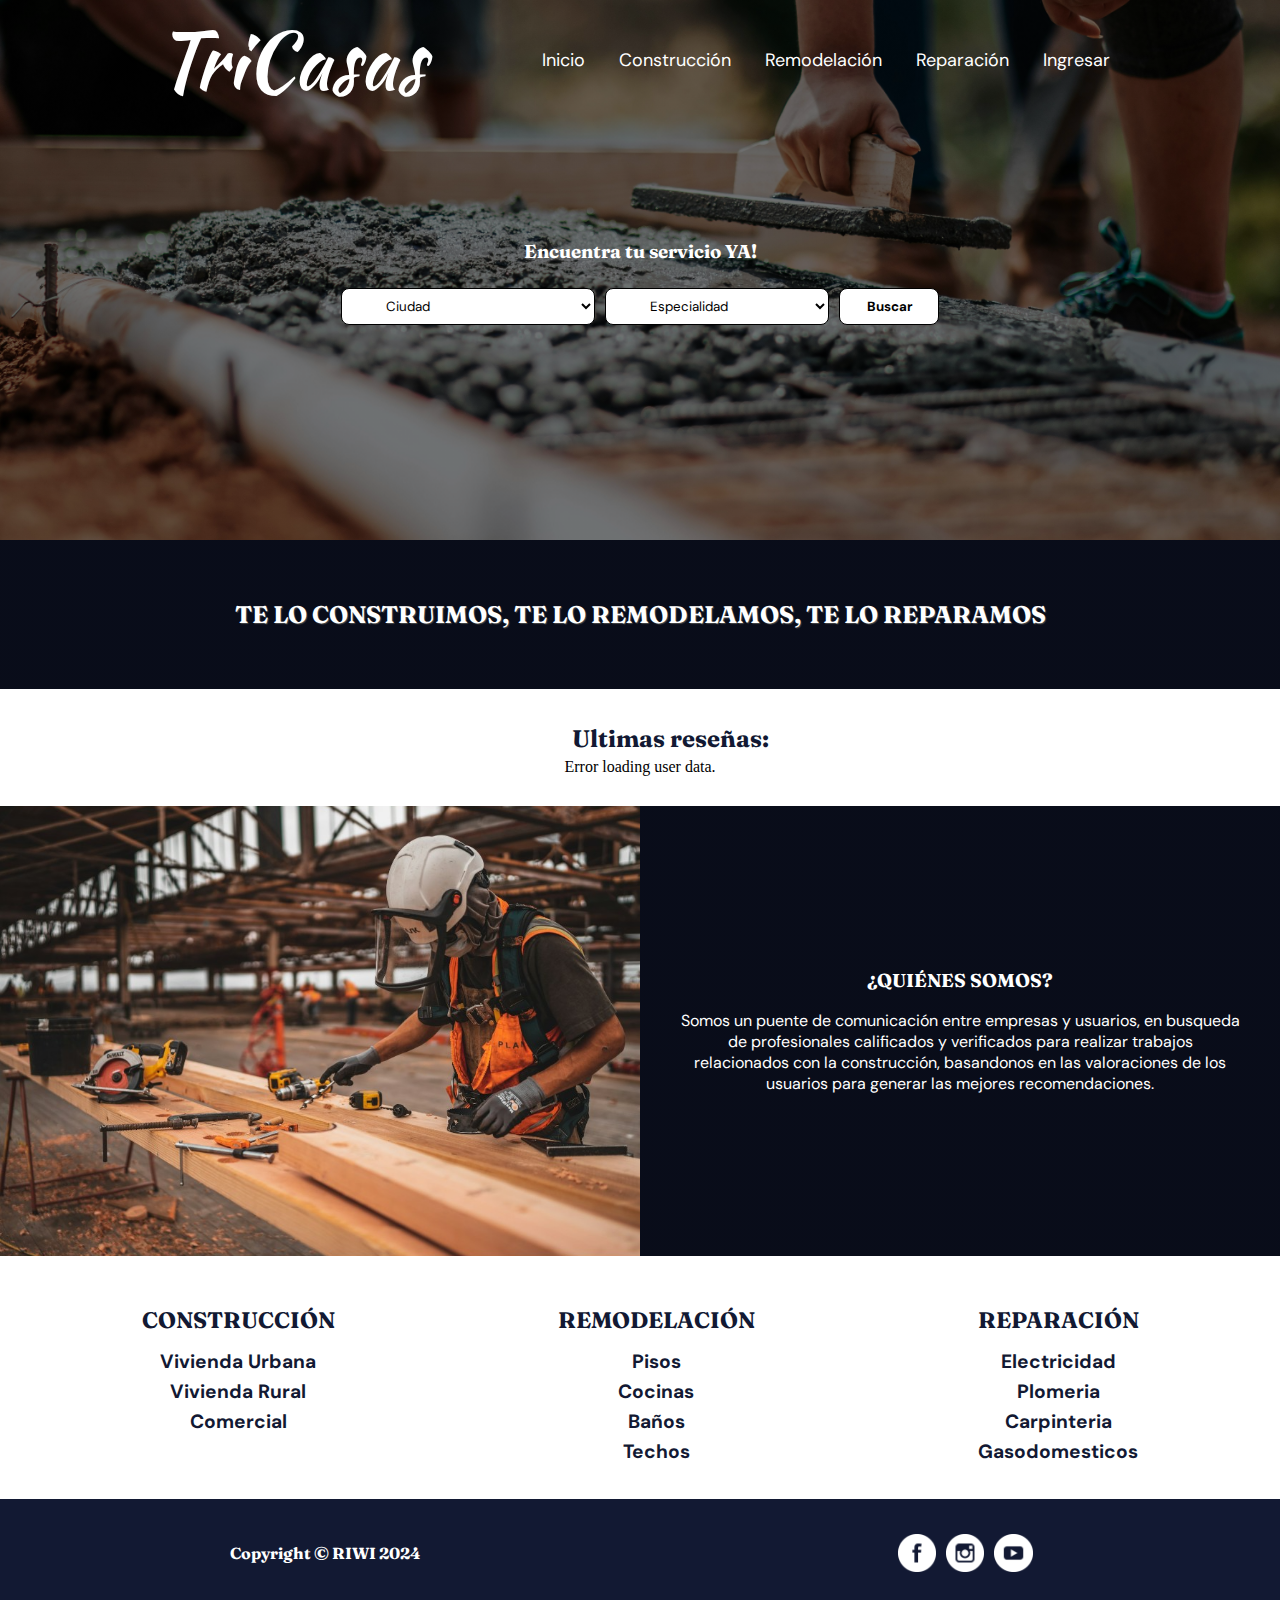
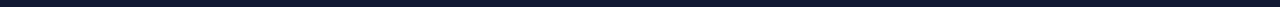
<file: index.html>
<!DOCTYPE html>
<html lang="en">

<head>
    <meta charset="UTF-8">
    <meta name="viewport" content="width=device-width, initial-scale=1.0">
    <!-- Google Fonts Preconnect and Import -->
    <link rel="preconnect" href="https://fonts.googleapis.com">
    <link rel="preconnect" href="https://fonts.gstatic.com" crossorigin>
    <link rel="preconnect" href="https://fonts.googleapis.com">
    <link rel="preconnect" href="https://fonts.gstatic.com" crossorigin>
    <link
        href="https://fonts.googleapis.com/css2?family=DM+Sans:ital,opsz,wght@0,9..40,100..1000;1,9..40,100..1000&family=Fraunces:ital,opsz,wght@0,9..144,100..900;1,9..144,100..900&family=Kaushan+Script&display=swap"
        rel="stylesheet">
    <!-- CSS Stylesheets -->
    <link rel="stylesheet" href="./style/style.css">
    <link rel="stylesheet" href="./style/feedback.css">
    <!-- Favicon -->
    <link rel="shortcut icon" href="./img/favicon.png" type="image/png">
    <title>TriCasas</title>
</head>

<body>
    <!-- Header Section -->
    <header class="header">
        <div class="container">
            <!-- Menu Button for Mobile View -->
            <div class="btn-menu">
                <label for="btn-menu">☰</label>
            </div>
            <!-- Navigation Container -->
            <div class="container-nav container-center">
                <!-- Logo and Main Navigation -->
                <div class="logo-tri">
                    <h1><span>Tri</span>Casas</h1>
                    <nav>
                        <a href="index.html">Inicio</a>
                        <a href="./html/construction.html">Construcción</a>
                        <a href="./html/remodeling.html">Remodelación</a>
                        <a href="./html/repair.html">Reparación</a>
                        <a href="./html/login.html">Ingresar</a>
                    </nav>
                </div>
            </div>
            <!-- Search Section -->
            <h3>Encuentra tu servicio YA!</h3>
            <div class="container-search">
                <form id="formSearch" action="">
                    <!-- City Selection Dropdown -->
                    <select id="options" name="sector">
                        <option value="" selected disabled>Ciudad</option>
                        <optgroup label="Municipios del Valle de Aburrá">
                            <option value="Bello">Bello</option>
                            <option value="Medellín">Medellín</option>
                            <option value="Itaguí">Itaguí</option>
                            <option value="Envigado">Envigado</option>
                            <option value="Sabaneta">Sabaneta</option>
                            <option value="La Estrella">La Estrella</option>
                            <option value="Caldas">Caldas</option>
                            <option value="Copacabana">Copacabana</option>
                            <option value="Girardota">Girardota</option>
                            <option value="Barbosa">Barbosa</option>
                        </optgroup>
                        <optgroup label="Corregimientos:">
                            <option value="San Cristóbal">San Cristóbal</option>
                            <option value="San Antonio de Prado">San Antonio de Prado</option>
                            <option value="Santa Elena">Santa Elena</option>
                        </optgroup>
                    </select>
                    <!-- Specialty Selection Dropdown -->
                    <select name="" id="options2">
                        <option value="" disabled selected>Especialidad</option>
                        <optgroup label="Construcción">
                            <option value="Vivienda Urbana">Vivienda Urbana</option>
                            <option value="Vivienda Rural">Vivienda Rural</option>
                            <option value="Comercial">Comercial</option>
                        </optgroup>
                        <optgroup label="Remodelación">
                            <option value="Pisos">Pisos</option>
                            <option value="Cocinas">Cocinas</option>
                            <option value="Baños">Baños</option>
                            <option value="Techos">Techos</option>
                        </optgroup>
                        <optgroup label="Reparación">
                            <option value="Electricidad">Electricidad</option>
                            <option value="Plomería">Plomería</option>
                            <option value="Carpintería">Carpintería</option>
                            <option value="Gasodomesticos">Gasodomésticos</option>
                        </optgroup>
                    </select>
                    <!-- Search Button -->
                    <input type="submit" value="Buscar">
                </form>
            </div>
    </header>
    <!-- Menu Checkbox for Mobile Navigation -->
    <input type="checkbox" id="btn-menu">
    <div class="container-menu">
        <div class="cont-menu">
            <!-- Mobile Navigation Links -->
            <nav>
                <a href="index.html">Inicio</a>
                <a href="./html/construction.html">Construcción</a>
                <a href="./html/remodeling.html">Remodelación</a>
                <a href="./html/repair.html">Reparación</a>
                <a href="./html/login.html">Ingresar</a>
            </nav>
            <label for="btn-menu">✖️</label>
        </div>
    </div>

    <main>
        <div class="container-center">
            <h2>TE LO CONSTRUIMOS, TE LO REMODELAMOS, TE LO REPARAMOS</h2>
            <!-- Review Section -->
            <section class="review-container">
                <h2>Ultimas reseñas:</h2>
                <div id="allReviews">
                    <!-- Reviews will be dynamically inserted here -->
                </div>
            </section>
            <!-- About Us Section -->
            <section class="about-us">
                <div class="img-about-us">
                </div>
                <div class="about-us-text">
                    <h3>¿QUIÉNES SOMOS?</h3>
                    <br>
                    <p>Somos un puente de comunicación entre empresas y usuarios, en busqueda de profesionales
                        calificados y verificados para realizar trabajos relacionados con la construcción, basandonos en
                        las valoraciones de los usuarios para generar las mejores recomendaciones.</p>
                </div>
            </section>
            <!-- Service Categories Section -->
            <section>
                <div class="middle-menu">
                    <!-- Construction Category -->
                    <div class="menu1">
                        <h3>CONSTRUCCIÓN</h3>
                        <ul>
                            <li class="middleMenuButton">Vivienda Urbana</li>
                            <li class="middleMenuButton">Vivienda Rural</li>
                            <li class="middleMenuButton">Comercial</li>
                        </ul>
                    </div>
                    <!-- Remodeling Category -->
                    <div class="menu2">
                        <h3>REMODELACIÓN</h3>
                        <ul>
                            <li class="middleMenuButton">Pisos</li>
                            <li class="middleMenuButton">Cocinas</li>
                            <li class="middleMenuButton">Baños</li>
                            <li class="middleMenuButton">Techos</li>
                        </ul>
                    </div>
                    <!-- Repair Category -->
                    <div class="menu3">
                        <h3>REPARACIÓN</h3>
                        <ul>
                            <li class="middleMenuButton">Electricidad</li>
                            <li class="middleMenuButton">Plomeria</li>
                            <li class="middleMenuButton">Carpinteria</li>
                            <li class="middleMenuButton">Gasodomesticos</li>
                        </ul>
                    </div>
                </div>
            </section>
        </div>
    </main>
    <!-- Footer Section -->
    <footer>
        <div class="copyright">
            <h4>Copyright &copy; RIWI 2024</h4>
        </div>
        <div class="social-media">
            <img src="./img/facebook.png" alt="">
            <img src="./img/instagram.png" alt="">
            <img src="./img/youtube.png" alt="">
        </div>
    </footer>
    <!-- JavaScript File -->
    <script src="./js/app.js"></script>
    <script>
        localStorage.clear();
    </script>
</body>

</html>
</file>
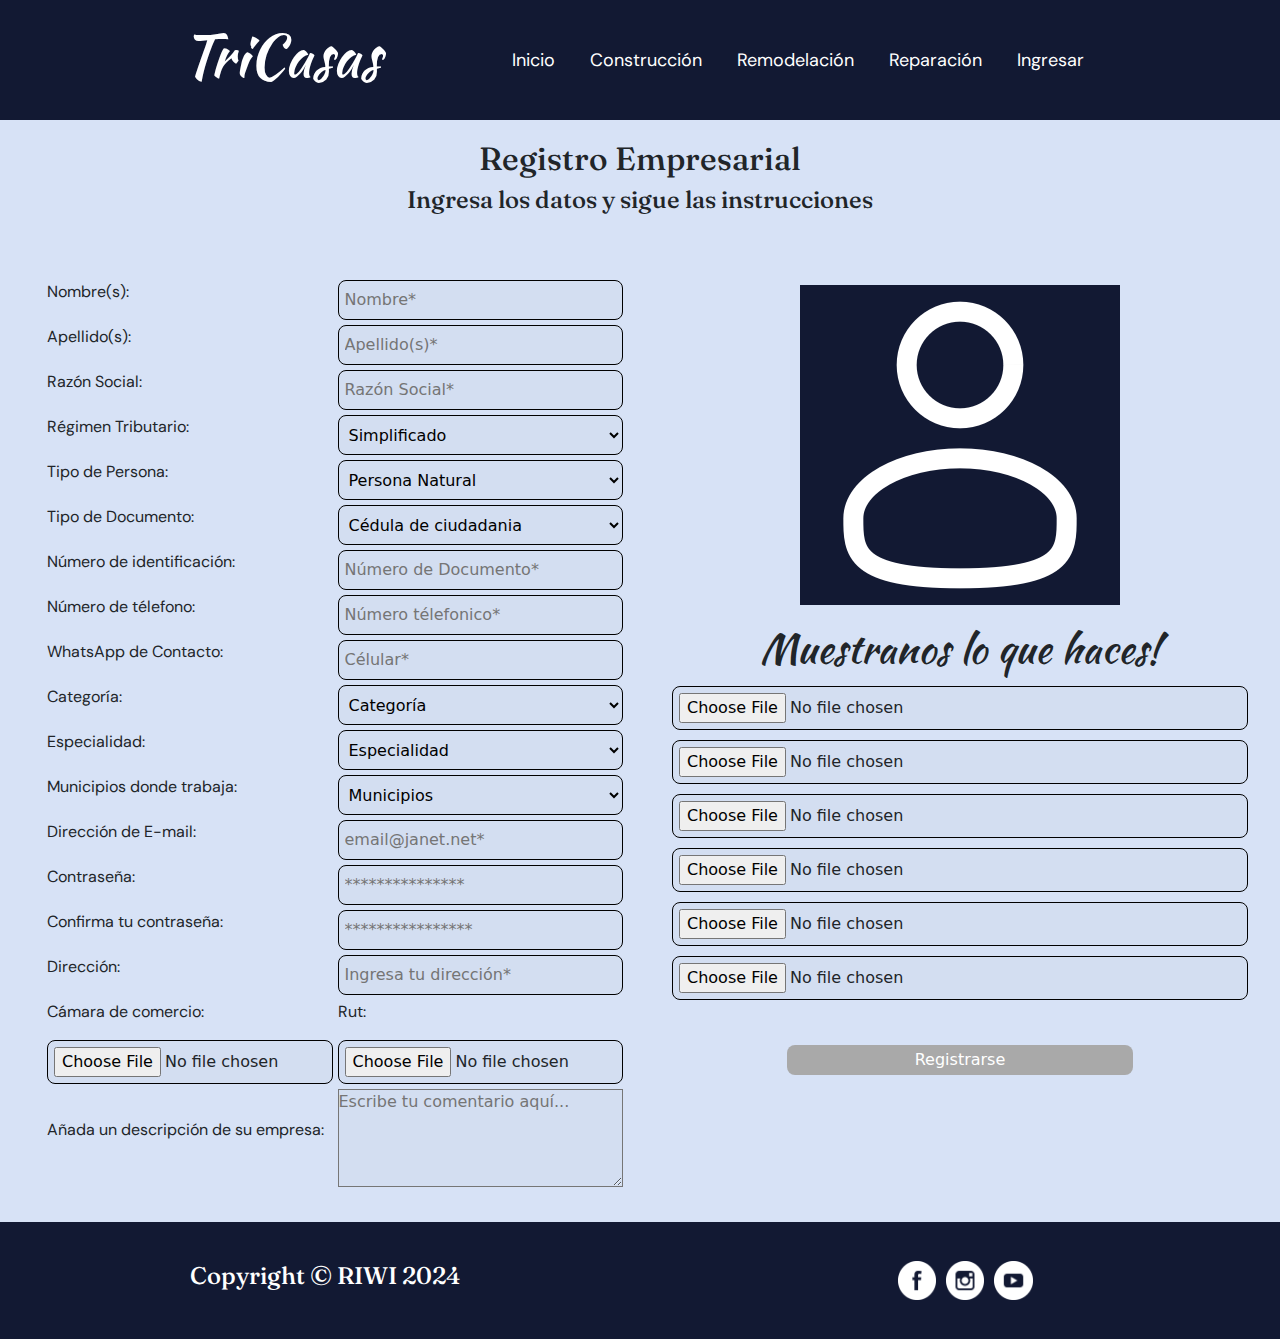
<file: html/companyform.html>
<!DOCTYPE html>
<html lang="en">

<head>
    <meta charset="UTF-8">
    <link rel="preconnect" href="https://fonts.googleapis.com">
    <link rel="preconnect" href="https://fonts.gstatic.com" crossorigin>
    <link rel="preconnect" href="https://fonts.googleapis.com">
    <link rel="preconnect" href="https://fonts.gstatic.com" crossorigin>
    <link
        href="https://fonts.googleapis.com/css2?family=DM+Sans:ital,opsz,wght@0,9..40,100..1000;1,9..40,100..1000&family=Fraunces:ital,opsz,wght@0,9..144,100..900;1,9..144,100..900&family=Kaushan+Script&display=swap"
        rel="stylesheet">
    <link rel="stylesheet" href="./../style/companyform.css">
    <link href="https://cdn.jsdelivr.net/npm/bootstrap@5.3.3/dist/css/bootstrap.min.css" rel="stylesheet"
        integrity="sha384-QWTKZyjpPEjISv5WaRU9OFeRpok6YctnYmDr5pNlyT2bRjXh0JMhjY6hW+ALEwIH" crossorigin="anonymous">
    <link rel="shortcut icon" href="./../img/favicon.png" type="image/x-icon">
    <meta name="viewport" content="width=device-width, initial-scale=1.0">
    <title>TriCasas</title>
</head>

<body>
    <header class="headerUser">
        <div class="container">
            <div class="btn-menu">
                <label for="btn-menu">☰</label>
            </div>
            <div class="container-nav container-center">
                <div class="logo-tri">
                    <h1><span>Tri</span>Casas</h1>
                    <nav>
                        <a href="../index.html">Inicio</a>
                        <a href="../html/construction.html">Construcción</a>
                        <a href="../html/remodeling.html">Remodelación</a>
                        <a href="../html/repair.html">Reparación</a>
                        <a href="../html/login.html">Ingresar</a>
                    </nav>
                </div>
            </div>
    </header>
    <div id="divBackground">
        <h2>Registro Empresarial</h2>
        <h4>Ingresa los datos y sigue las instrucciones</h4>
        <div class="companySection">
            <div class="companyGallery">
                <div class="imagesRightAside">
                    <div class="userImage" onclick="document.getElementById('fileInput').click();">
                        <input type="file" id="fileInput" accept="image/*" onchange="mostrarImagen(this);" required>
                    </div>
                </div>
                <h1>Muestranos lo que haces!</h1>
                <div class="galleryPhotoCompany">
                    <div class="ourPhotos"></div>
                </div>
                <div class="submitProfileDiv">
                    <div id="companyImages">
                        <input type="file" name="companyImage1">
                        <input type="file" name="companyImage2">
                        <input type="file" name="companyImage3">
                        <input type="file" name="companyImage4">
                        <input type="file" name="companyImage5">
                        <input type="file" name="companyImage6">
                        <div><button class="submitProfile" id="submitButton" type="button">Registrarse</button></div>
                    </div>
                </div>
            </div>
            <div class="companyInformationMobile">
                <div class="companyInformationTop">
                    <p>Nombre(s):</p>
                    <input type="text" id="responsableName" placeholder="Nombre*">
                    <p>Apellido(s):</p>
                    <input type="text" id="responsableLastName" placeholder="Apellido(s)*">
                    <p>Razón Social:</p>
                    <input type="text" id="socialReason" placeholder="Razón Social*">
                    <p>Régimen Tributario:</p>
                    <select id="regimenType" name="regimen-Type">
                        <option value="simplified">Simplificado</option>
                        <option value="common">Comun</option>
                    </select>
                    <p>Tipo de Persona:</p>
                    <select id="personType" name="personType">
                        <option value="Natural Person">Persona Natural</option>
                        <option value="juridical Person">Persona Juridica</option>
                    </select>
                    <p>Tipo de Documento:</p>
                    <select id="documentType" name="Document-Type">
                        <option value="Citizenship ID">Cédula de ciudadania</option>
                        <option value="NIT">NIT</option>
                        <option value="Foreigner ID">Cédula de extranjeria</option>
                        <option value="Passport">Pasaporte</option>
                        <option value="P.P.T">P.P.T</option>

                    </select>
                    <p>Número de identificación:</p>
                    <input type="text" id="numberId" placeholder="Número de Documento*">
                    <p>Número de télefono:</p>
                    <input type="text" id="telephoneNumber" placeholder="Número télefonico*">
                    <p>WhatsApp de Contacto:</p>
                    <input type="text" id="whatsappNumber" placeholder="Célular*">
                    <p>Categoría:</p>
                    <select id="categoriesCompany" name="Document-Type">
                        <option value="" disabled selected>Categoría</option>
                        <option value="Construcción">Construcción</option>
                        <option value="Remodelación">Remodelación</option>
                        <option value="Reparación">Reparación</option>
                    </select>
                    <p>Especialidad:</p>
                    <select name="" id="speciality">
                        <option value="" disabled selected>Especialidad</option>
                        <optgroup label="Construcción">
                            <option value="Vivienda Urbana">Vivienda Urbana</option>
                            <option value="Vivienda Rural">Vivienda Rural</option>
                            <option value="Comercial">Comercial</option>
                        </optgroup>
                        <optgroup label="Remodelación">
                            <option value="Pisos">Pisos</option>
                            <option value="Cocinas">Cocinas</option>
                            <option value="Baños">Baños</option>
                            <option value="Techos">Techos</option>
                        </optgroup>
                        <optgroup label="Reparación">
                            <option value="Electricidad">Electricidad</option>
                            <option value="Plomería">Plomería</option>
                            <option value="Carpintería">Carpintería</option>
                            <option value="Gasodomesticos">Gasodoméstico</option>
                        </optgroup>
                    </select>
                    <p>Municipios donde trabaja:</p>
                    <select id="cityFilter">
                        <option value="" selected disabled>Municipios</option>
                        <optgroup label="Municipios del Valle de Aburrá">
                            <option value="Bello">Bello</option>
                            <option value="Medellín">Medellín</option>
                            <option value="Itaguí">Itaguí</option>
                            <option value="Envigado">Envigado</option>
                            <option value="Sabaneta">Sabaneta</option>
                            <option value="La Estrella">La Estrella</option>
                            <option value="Caldas">Caldas</option>
                            <option value="Copacabana">Copacabana</option>
                            <option value="Girardota">Girardota</option>
                            <option value="Barbosa">Barbosa</option>
                        </optgroup>
                        <optgroup label="Corregimientos:">
                            <option value="San Cristóbal">San Cristóbal</option>
                            <option value="San Antonio de Prado">San Antonio de Prado</option>
                            <option value="Santa Elena">Santa Elena</option>
                        </optgroup>
                    </select>
                    <p>Dirección de E-mail:</p>
                    <input type="text" id="companyEmail" placeholder="email@janet.net*">
                    <p>Contraseña:</p>
                    <input type="password" id="companyPassword" placeholder="***************">
                    <p>Confirma tu contraseña:</p>
                    <input type="password" id="companyPassword2" placeholder="****************">
                    <p>Dirección:</p>
                    <input type="text" id="companyAddress" placeholder="Ingresa tu dirección*">
                    <div class="documents">
                        <div class="registerDocument">
                            <p>Cámara de comercio:</p>
                            <input class="documentInput" type="file" id="registerDocument1" name="file">
                        </div>
                    </div>
                    <div class="documents">
                        <div class="registerDocument">
                            <p>Rut:</p>
                            <input class="documentInput" type="file" id="registerDocument2" placeholder="rut. pdf *"
                                name="file">
                        </div>
                    </div>
                    <label id="center" for="comment">
                        <p>Añada un descripción de su empresa:</p>
                    </label>
                    <textarea id="comment" name="comment" rows="4" cols="50"
                        placeholder="Escribe tu comentario aquí..."></textarea>

                </div>

            </div>
        </div>
    </div>
    <footer>
        <div class="copyright">
            <h4>Copyright &copy; RIWI 2024</h4>
        </div>
        <div class="social-media">
            <img src="./../img/facebook.png" alt="">
            <img src="./../img/instagram.png" alt="">
            <img src="./../img/youtube.png" alt="">
        </div>
    </footer>
    <script src="./../js/companyForm.js"></script>
    <script src="./../js/companyProfile.js"></script>
</body>

</html>
</file>
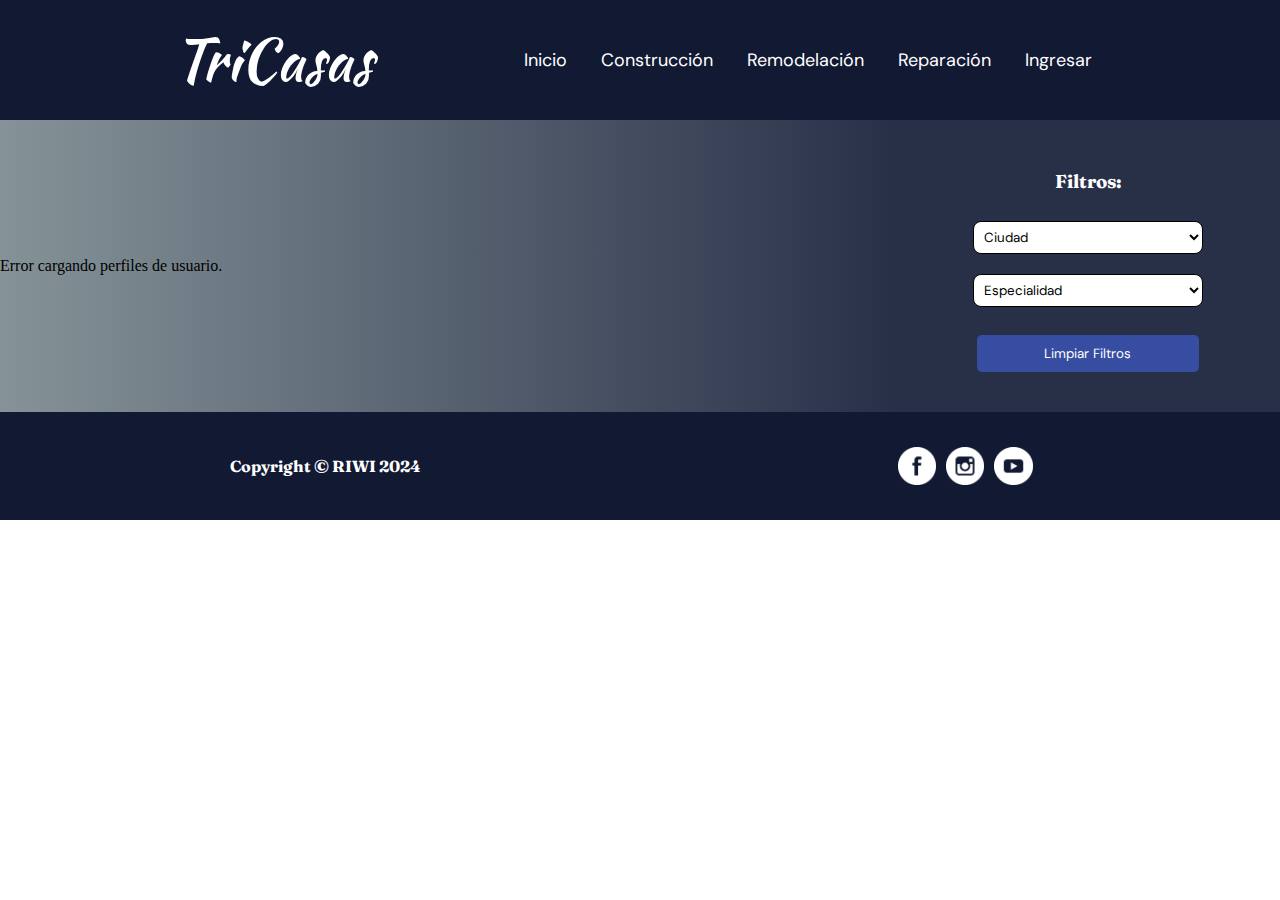
<file: html/construction.html>
<!DOCTYPE html>
<html lang="en">

<head>
    <meta charset="UTF-8">
    <meta name="viewport" content="width=device-width, initial-scale=1.0">
    <link rel="preconnect" href="https://fonts.googleapis.com">
    <link rel="preconnect" href="https://fonts.gstatic.com" crossorigin>
    <link rel="preconnect" href="https://fonts.googleapis.com">
    <link rel="preconnect" href="https://fonts.gstatic.com" crossorigin>
    <link
        href="https://fonts.googleapis.com/css2?family=DM+Sans:ital,opsz,wght@0,9..40,100..1000;1,9..40,100..1000&family=Fraunces:ital,opsz,wght@0,9..144,100..900;1,9..144,100..900&family=Kaushan+Script&display=swap"
        rel="stylesheet">
    <link rel="shortcut icon" href="./../img/favicon.png" type="image/x-icon">
    <link href='https://unpkg.com/boxicons@2.1.4/css/boxicons.min.css' rel='stylesheet'>
    <link rel="stylesheet" href="../style/style.css">
    <link rel="stylesheet" href="./../style/construction.css">
    <title>TriCasas</title>
</head>

<body>
    <header class="headerUser">
        <div class="container">
            <div class="btn-menu">
                <label for="btn-menu">☰</label>
            </div>
            <div class="container-nav container-center">
                <div class="logo-tri">
                    <h1><span>Tri</span>Casas</h1>
                    <nav>
                        <a href="../index.html">Inicio</a>
                        <a href="../html/construction.html">Construcción</a>
                        <a href="../html/remodeling.html">Remodelación</a>
                        <a href="../html/repair.html">Reparación</a>
                        <a href="../html/login.html">Ingresar</a>
                    </nav>
                </div>
            </div>
    </header>
    <input type="checkbox" id="btn-menu">
    <div class="container-menu">
        <div class="cont-menu">
            <nav>
                <a href="../index.html">Inicio</a>
                <a href="../html/construction.html">Construcción</a>
                <a href="../html/remodeling.html">Remodelación</a>
                <a href="../html/repair.html">Reparación</a>
                <a href="../html/login.html">Ingresar</a>
            </nav>
            <label for="btn-menu">✖️</label>
        </div>
    </div>
    <div id="principalContainer">
        <div id="filters">
            <h3>Filtros:</h3>
            <br>
            <select id="cityFilter">
                <option value="" selected disabled>Ciudad</option>
                <optgroup label="Municipios del Valle de Aburrá">
                    <option value="Bello">Bello</option>
                    <option value="Medellín">Medellín</option>
                    <option value="Itaguí">Itaguí</option>
                    <option value="Envigado">Envigado</option>
                    <option value="Sabaneta">Sabaneta</option>
                    <option value="La Estrella">La Estrella</option>
                    <option value="Caldas">Caldas</option>
                    <option value="Copacabana">Copacabana</option>
                    <option value="Girardota">Girardota</option>
                    <option value="Barbosa">Barbosa</option>
                </optgroup>
                <optgroup label="Corregimientos:">
                    <option value="San Cristóbal">San Cristóbal</option>
                    <option value="San Antonio de Prado">San Antonio de Prado</option>
                    <option value="Santa Elena">Santa Elena</option>
                </optgroup>
            </select>
            <select name="" id="specialFilter">
                <option value="" disabled selected>Especialidad</option>
                <optgroup label="Construcción">
                    <option value="Vivienda Urbana">Vivienda Urbana</option>
                    <option value="Vivienda Rural">Vivienda Rural</option>
                    <option value="Comercial">Comercial</option>
                </optgroup>
            </select>
            <div id="filterButton"></div>
            <div id="hideButtonC"></div>
        </div>
        <div id="userProfiles"></div>
    </div>
    <div id="hideButtonM"></div>
    <footer>
        <div class="copyright">
            <h4>Copyright &copy; RIWI 2024</h4>
        </div>
        <div class="social-media">
            <img src="./../img/facebook.png" alt="">
            <img src="./../img/instagram.png" alt="">
            <img src="./../img/youtube.png" alt="">
        </div>
    </footer>

    <script src="./../js/construction.js"></script>
</body>

</html>
</file>
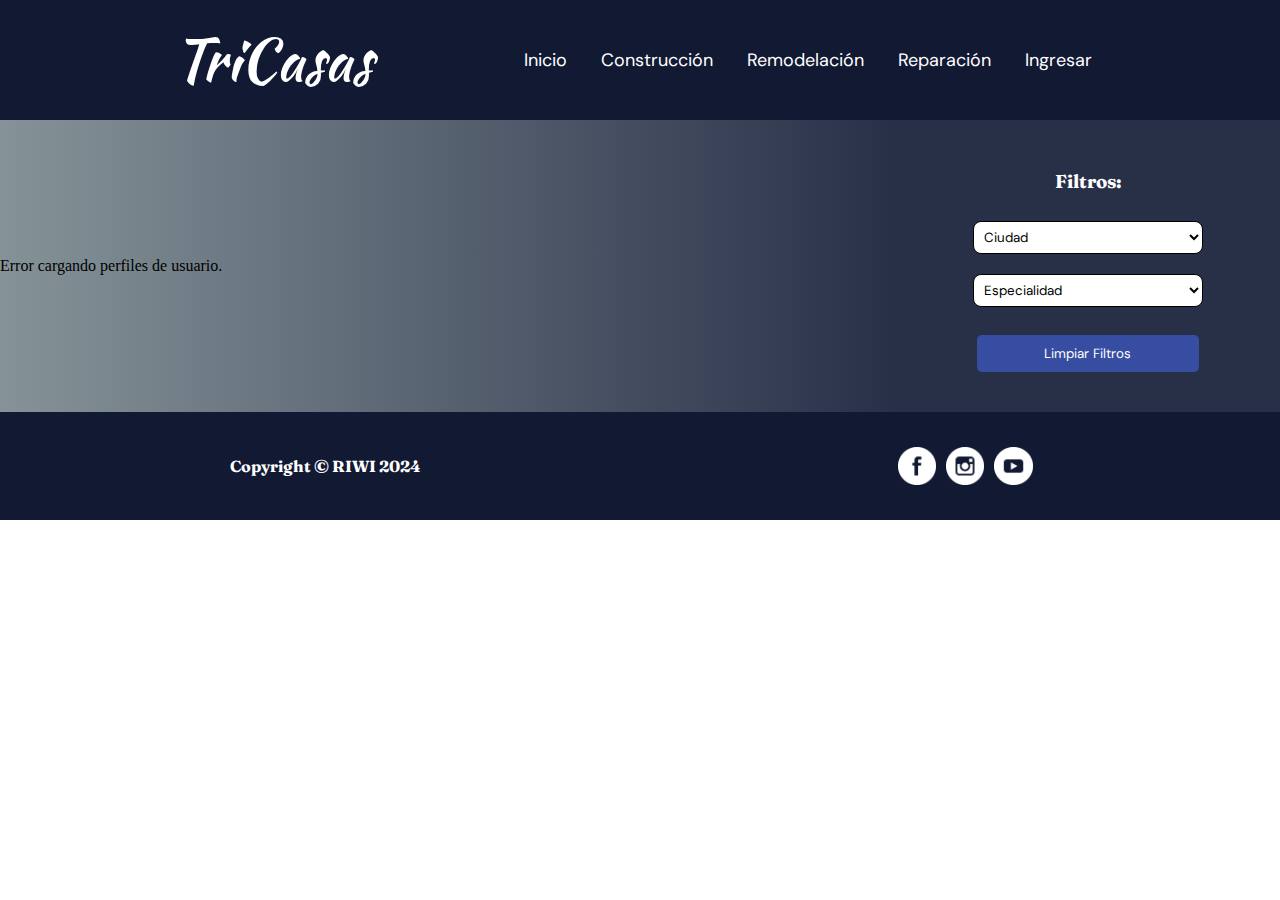
<file: html/remodeling.html>
<!DOCTYPE html>
<html lang="en">

<head>
    <meta charset="UTF-8">
    <meta name="viewport" content="width=device-width, initial-scale=1.0">
    <link rel="preconnect" href="https://fonts.googleapis.com">
    <link rel="preconnect" href="https://fonts.gstatic.com" crossorigin>
    <link rel="preconnect" href="https://fonts.googleapis.com">
    <link rel="preconnect" href="https://fonts.gstatic.com" crossorigin>
    <link
        href="https://fonts.googleapis.com/css2?family=DM+Sans:ital,opsz,wght@0,9..40,100..1000;1,9..40,100..1000&family=Fraunces:ital,opsz,wght@0,9..144,100..900;1,9..144,100..900&family=Kaushan+Script&display=swap"
        rel="stylesheet">
    <link rel="shortcut icon" href="./../img/favicon.png" type="image/x-icon">
    <link href='https://unpkg.com/boxicons@2.1.4/css/boxicons.min.css' rel='stylesheet'>
    <link rel="stylesheet" href="../style/style.css">
    <link rel="stylesheet" href="./../style/construction.css">
    <title>TriCasas</title>
</head>

<body>
    <header class="headerUser">
        <div class="container">
            <div class="btn-menu">
                <label for="btn-menu">☰</label>
            </div>
            <div class="container-nav container-center">
                <div class="logo-tri">
                    <h1><span>Tri</span>Casas</h1>
                    <nav>
                        <a href="../index.html">Inicio</a>
                        <a href="../html/construction.html">Construcción</a>
                        <a href="../html/remodeling.html">Remodelación</a>
                        <a href="../html/repair.html">Reparación</a>
                        <a href="../html/login.html">Ingresar</a>
                    </nav>
                </div>
            </div>
    </header>
    <input type="checkbox" id="btn-menu">
    <div class="container-menu">
        <div class="cont-menu">
            <nav>
                <a href="../index.html">Inicio</a>
                <a href="../html/construction.html">Construcción</a>
                <a href="../html/remodeling.html">Remodelación</a>
                <a href="../html/repair.html">Reparación</a>
                <a href="../html/login.html">Ingresar</a>
            </nav>
            <label for="btn-menu">✖️</label>
        </div>
    </div>
    <div id="principalContainer">
        <div id="filters">
            <h3>Filtros:</h3>
            <br>
            <select id="cityFilter">
                <option value="" selected disabled>Ciudad</option>
                <optgroup label="Municipios del Valle de Aburrá">
                    <option value="Bello">Bello</option>
                    <option value="Medellín">Medellín</option>
                    <option value="Itaguí">Itaguí</option>
                    <option value="Envigado">Envigado</option>
                    <option value="Sabaneta">Sabaneta</option>
                    <option value="La Estrella">La Estrella</option>
                    <option value="Caldas">Caldas</option>
                    <option value="Copacabana">Copacabana</option>
                    <option value="Girardota">Girardota</option>
                    <option value="Barbosa">Barbosa</option>
                </optgroup>
                <optgroup label="Corregimientos:">
                    <option value="San Cristóbal">San Cristóbal</option>
                    <option value="San Antonio de Prado">San Antonio de Prado</option>
                    <option value="Santa Elena">Santa Elena</option>
                </optgroup>
            </select>
            <select name="" id="specialFilter">
                <option value="" disabled selected>Especialidad</option>
                <optgroup label="Remodelación">
                    <option value="Pisos">Pisos</option>
                    <option value="Cocinas">Cocinas</option>
                    <option value="Baños">Baños</option>
                    <option value="Techos">Techos</option>
                </optgroup>
            </select>
            <div id="filterButton"></div>
            <div id="hideButtonC"></div>
        </div>
        <div id="userProfiles"></div>
    </div>
    <div id="hideButtonM"></div>
    <footer>
        <div class="copyright">
            <h4>Copyright &copy; RIWI 2024</h4>
        </div>
        <div class="social-media">
            <img src="./../img/facebook.png" alt="">
            <img src="./../img/instagram.png" alt="">
            <img src="./../img/youtube.png" alt="">
        </div>
    </footer>

    <script src="./../js/remodeling.js"></script>
</body>

</html>
</file>
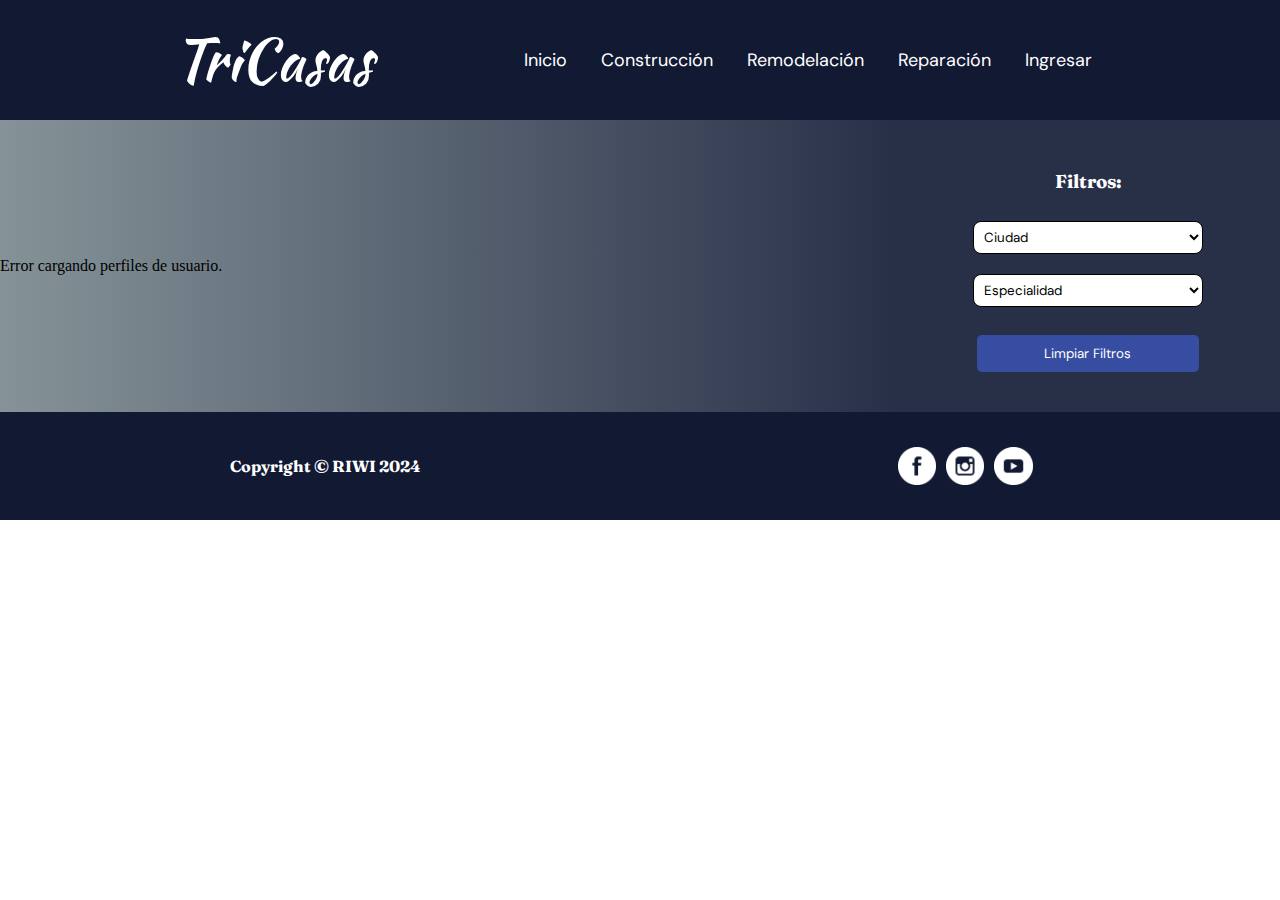
<file: html/repair.html>
<!DOCTYPE html>
<html lang="en">

<head>
    <meta charset="UTF-8">
    <meta name="viewport" content="width=device-width, initial-scale=1.0">
    <link rel="preconnect" href="https://fonts.googleapis.com">
    <link rel="preconnect" href="https://fonts.gstatic.com" crossorigin>
    <link rel="preconnect" href="https://fonts.googleapis.com">
    <link rel="preconnect" href="https://fonts.gstatic.com" crossorigin>
    <link
        href="https://fonts.googleapis.com/css2?family=DM+Sans:ital,opsz,wght@0,9..40,100..1000;1,9..40,100..1000&family=Fraunces:ital,opsz,wght@0,9..144,100..900;1,9..144,100..900&family=Kaushan+Script&display=swap"
        rel="stylesheet">
    <link rel="shortcut icon" href="./../img/favicon.png" type="image/x-icon">
    <link href='https://unpkg.com/boxicons@2.1.4/css/boxicons.min.css' rel='stylesheet'>
    <link rel="stylesheet" href="../style/style.css">
    <link rel="stylesheet" href="./../style/construction.css">
    <title>TriCasas</title>
</head>

<body>
    <header class="headerUser">
        <div class="container">
            <div class="btn-menu">
                <label for="btn-menu">☰</label>
            </div>
            <div class="container-nav container-center">
                <div class="logo-tri">
                    <h1><span>Tri</span>Casas</h1>
                    <nav>
                        <a href="../index.html">Inicio</a>
                        <a href="../html/construction.html">Construcción</a>
                        <a href="../html/remodeling.html">Remodelación</a>
                        <a href="../html/repair.html">Reparación</a>
                        <a href="../html/login.html">Ingresar</a>
                    </nav>
                </div>
            </div>
    </header>
    <input type="checkbox" id="btn-menu">
    <div class="container-menu">
        <div class="cont-menu">
            <nav>
                <a href="../index.html">Inicio</a>
                <a href="../html/construction.html">Construcción</a>
                <a href="../html/remodeling.html">Remodelación</a>
                <a href="../html/repair.html">Reparación</a>
                <a href="../html/login.html">Ingresar</a>
            </nav>
            <label for="btn-menu">✖️</label>
        </div>
    </div>
    <div id="principalContainer">
        <div id="filters">
            <h3>Filtros:</h3>
            <br>
            <select id="cityFilter">
                <option value="" selected disabled>Ciudad</option>
                <optgroup label="Municipios del Valle de Aburrá">
                    <option value="Bello">Bello</option>
                    <option value="Medellín">Medellín</option>
                    <option value="Itaguí">Itaguí</option>
                    <option value="Envigado">Envigado</option>
                    <option value="Sabaneta">Sabaneta</option>
                    <option value="La Estrella">La Estrella</option>
                    <option value="Caldas">Caldas</option>
                    <option value="Copacabana">Copacabana</option>
                    <option value="Girardota">Girardota</option>
                    <option value="Barbosa">Barbosa</option>
                </optgroup>
                <optgroup label="Corregimientos:">
                    <option value="San Cristóbal">San Cristóbal</option>
                    <option value="San Antonio de Prado">San Antonio de Prado</option>
                    <option value="Santa Elena">Santa Elena</option>
                </optgroup>
            </select>
            <select name="" id="specialFilter">
                <option value="" disabled selected>Especialidad</option>
                <optgroup label="Reparación">
                    <option value="Electricidad">Electricidad</option>
                    <option value="Plomería">Plomería</option>
                    <option value="Carpintería">Carpintería</option>
                    <option value="Gasodomesticos">Gasodoméstico</option>
                </optgroup>
            </select>
            <div id="filterButton"></div>
            <div id="hideButtonC"></div>
        </div>
        <div id="userProfiles"></div>
    </div>
    <div id="hideButtonM"></div>
    <footer>
        <div class="copyright">
            <h4>Copyright &copy; RIWI 2024</h4>
        </div>
        <div class="social-media">
            <img src="./../img/facebook.png" alt="">
            <img src="./../img/instagram.png" alt="">
            <img src="./../img/youtube.png" alt="">
        </div>
    </footer>

    <script src="./../js/repair.js"></script>
</body>

</html>
</file>
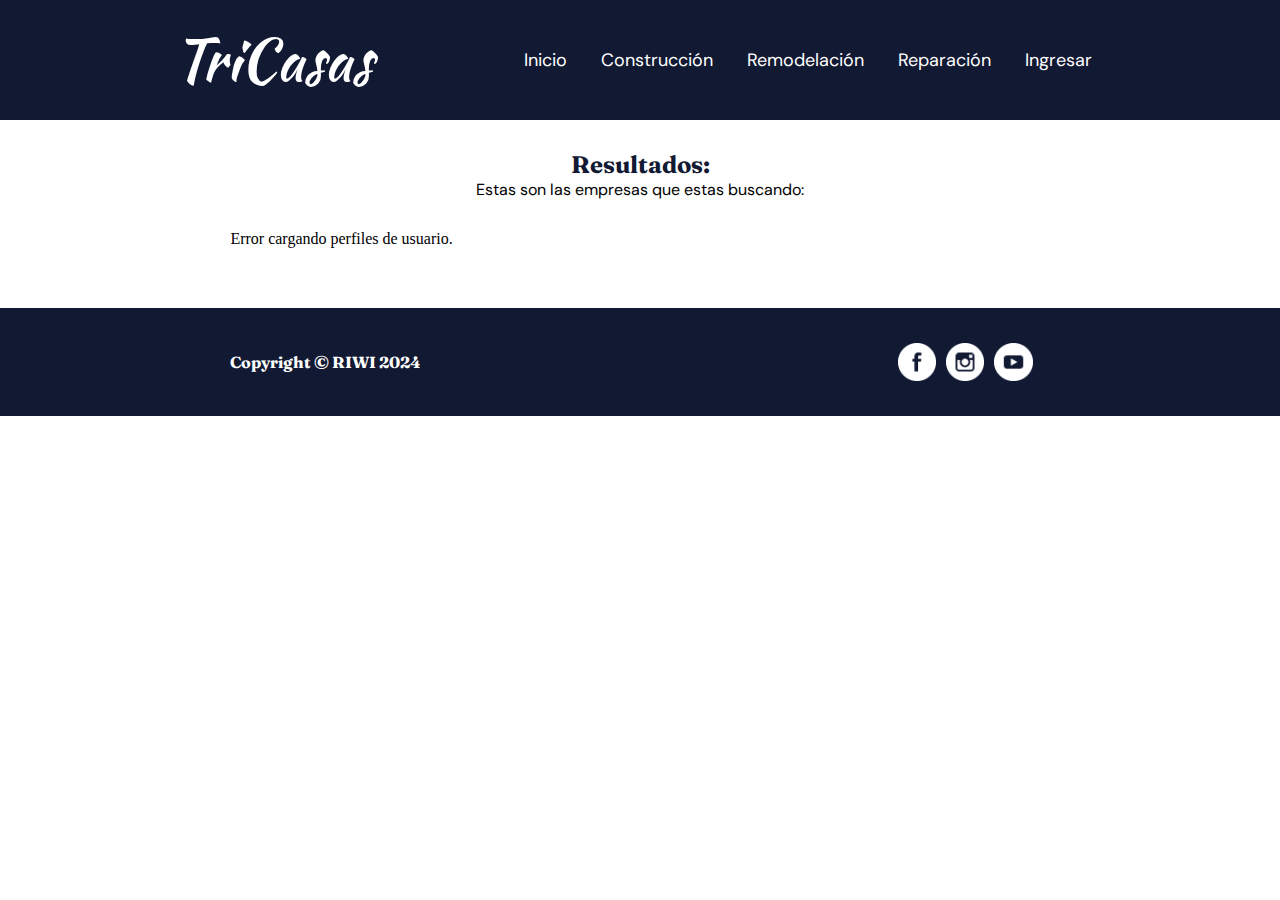
<file: html/search.html>
<!DOCTYPE html>
<html lang="en">

<head>
    <meta charset="UTF-8">
    <meta name="viewport" content="width=device-width, initial-scale=1.0">
    <link rel="preconnect" href="https://fonts.googleapis.com">
    <link rel="preconnect" href="https://fonts.gstatic.com" crossorigin>
    <link rel="preconnect" href="https://fonts.googleapis.com">
    <link rel="preconnect" href="https://fonts.gstatic.com" crossorigin>
    <link
        href="https://fonts.googleapis.com/css2?family=DM+Sans:ital,opsz,wght@0,9..40,100..1000;1,9..40,100..1000&family=Fraunces:ital,opsz,wght@0,9..144,100..900;1,9..144,100..900&family=Kaushan+Script&display=swap"
        rel="stylesheet">
    <link rel="shortcut icon" href="./../img/favicon.png" type="image/x-icon">
    <link rel="stylesheet" href="./../style/search.css">
    <title>TriCasas</title>
</head>

<body>
    <header class="headerUser">
        <div class="container">
            <div class="btn-menu">
                <label for="btn-menu">☰</label>
            </div>
            <div class="container-nav container-center">
                <div class="logo-tri">
                    <h1><span>Tri</span>Casas</h1>
                    <nav>
                        <a href="../index.html">Inicio</a>
                        <a href="../html/construction.html">Construcción</a>
                        <a href="../html/remodeling.html">Remodelación</a>
                        <a href="../html/repair.html">Reparación</a>
                        <a href="../html/login.html">Ingresar</a>
                    </nav>
                </div>
            </div>
    </header>
    <div class="capa"></div>
    <!--	--------------->
    <input type="checkbox" id="btn-menu">
    <div class="container-menu">
        <div class="cont-menu">
            <nav>
                <a href="../index.html">Inicio</a>
                <a href="../html/construction.html">Construcción</a>
                <a href="../html/remodeling.html">Remodelación</a>
                <a href="../html/repair.html">Reparación</a>
                <a href="../html/login.html">Ingresar</a>
            </nav>
            <label for="btn-menu">✖️</label>
        </div>
    </div>
    <div id="containerCenterSearch">
        <div class="containerSearch">
            <h2>Resultados:</h2>
            <p>Estas son las empresas que estas buscando:</p>
            <div id="companySearchContainer"></div>
            <div id="buttonsPage"></div>
        </div>
    </div>


    <footer>
        <div class="copyright">
            <h4>Copyright &copy; RIWI 2024</h4>
        </div>
        <div class="social-media">
            <img src="./../img/facebook.png" alt="">
            <img src="./../img/instagram.png" alt="">
            <img src="./../img/youtube.png" alt="">
        </div>
    </footer>

    <script src="./../js/search.js"></script>
</body>

</html>
</file>
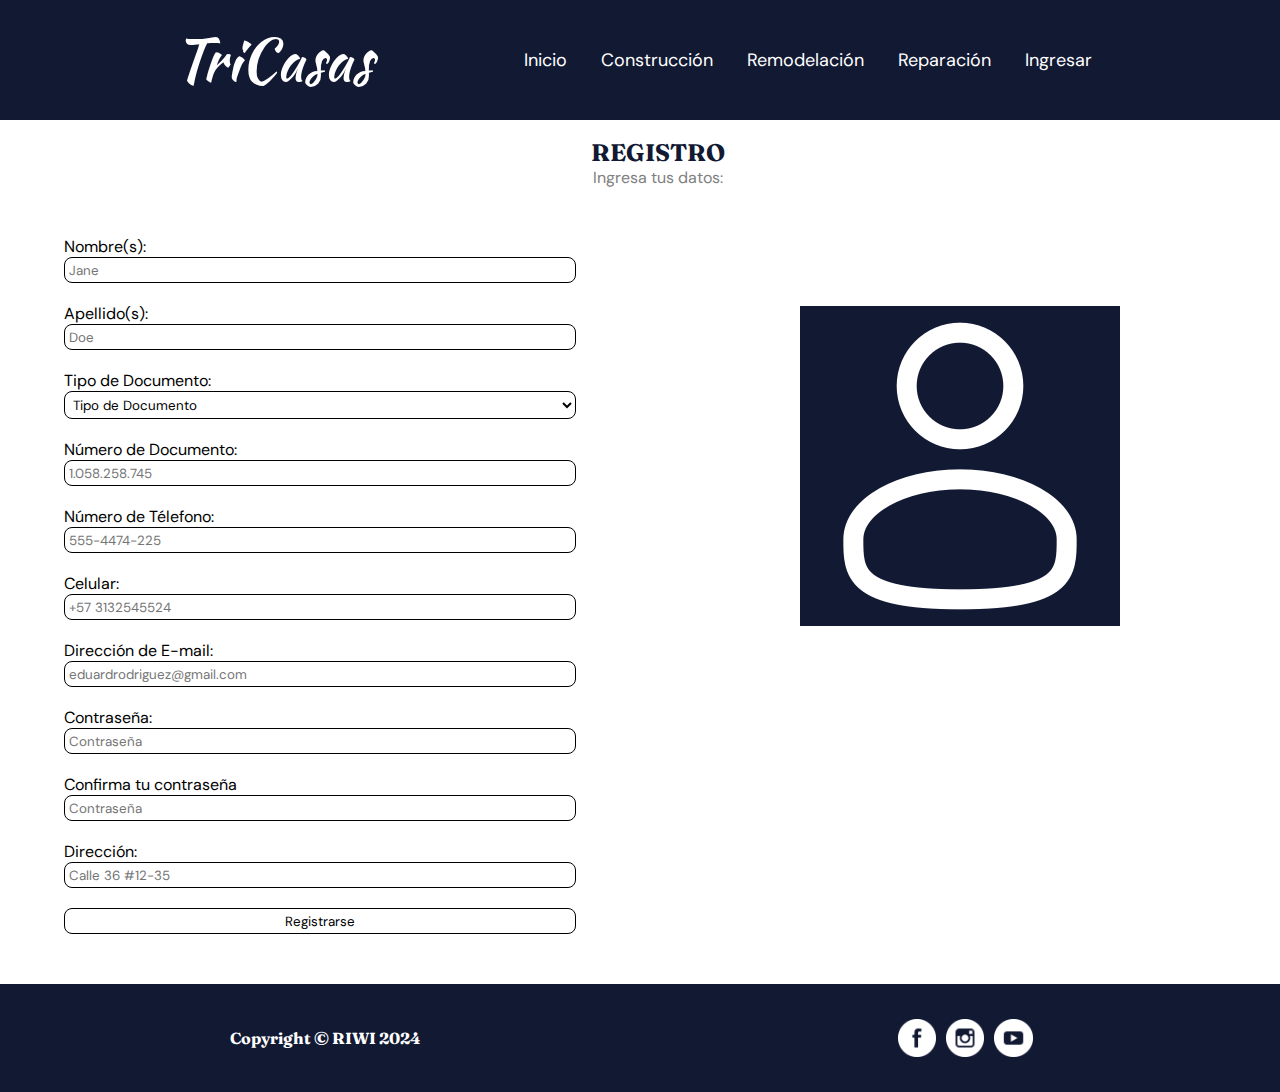
<file: html/userForm.html>
<!DOCTYPE html>
<html lang="en">

<head>
    <meta charset="UTF-8">
    <meta name="viewport" content="width=device-width, initial-scale=1.0">
    <link rel="preconnect" href="https://fonts.googleapis.com">
    <link rel="preconnect" href="https://fonts.gstatic.com" crossorigin>
    <link rel="preconnect" href="https://fonts.googleapis.com">
    <link rel="preconnect" href="https://fonts.gstatic.com" crossorigin>
    <link
        href="https://fonts.googleapis.com/css2?family=DM+Sans:ital,opsz,wght@0,9..40,100..1000;1,9..40,100..1000&family=Fraunces:ital,opsz,wght@0,9..144,100..900;1,9..144,100..900&family=Kaushan+Script&display=swap"
        rel="stylesheet">
    <link rel="shortcut icon" href="./../img/favicon.png" type="image/x-icon">
    <link rel="stylesheet" href="./../style/userForm.css">
    <title>TriCasas</title>
</head>

<body>
    <header class="headerUser">
        <div class="container">
            <div class="btn-menu">
                <label for="btn-menu">☰</label>
            </div>
            <div class="container-nav container-center">
                <div class="logo-tri">
                    <h1><span>Tri</span>Casas</h1>
                    <nav>
                        <a href="../index.html">Inicio</a>
                        <a href="../html/construction.html">Construcción</a>
                        <a href="../html/remodeling.html">Remodelación</a>
                        <a href="../html/repair.html">Reparación</a>
                        <a href="../html/login.html">Ingresar</a>
                    </nav>
                </div>
            </div>
    </header>
    <div class="capa"></div>
    <!--	--------------->
    <input type="checkbox" id="btn-menu">
    <div class="container-menu">
        <div class="cont-menu">
            <nav>
                <a href="../index.html">Inicio</a>
                <a href="../html/construction.html">Construcción</a>
                <a href="../html/remodeling.html">Remodelación</a>
                <a href="../html/repair.html">Reparación</a>
                <a href="../html/login.html">Ingresar</a>
            </nav>
            <label for="btn-menu">✖️</label>
        </div>
    </div>

    <div class="titleTextPc">
        <h2>REGISTRO</h2>
        <p>Ingresa tus datos:</p>
    </div>
    <div class="mainContainer">
        <div class="titleText">
            <h2>REGISTRO</h2>
            <p>Ingresa tus datos:</p>
        </div>
        <div class="imagesRightAside">
            <div class="userImage" onclick="document.getElementById('fileInput').click();">
                <input type="file" id="fileInput" accept="image/*" onchange="mostrarImagen(this);" required>
            </div>
        </div>
        <div class="formLeftAside">
            <form action="" id="userForm">
                <label for="namesInput">Nombre(s):</label>
                <input id="namesInput" type="text" placeholder="Jane" required>
                <label for="lastNamesInput">Apellido(s):</label>
                <input id="lastNamesInput" type="text" placeholder="Doe" required>
                <label for="documentType">Tipo de Documento:</label>
                <select id="documentType" name="Document-Type" required>
                    <option value="" selected disabled>Tipo de Documento</option>
                    <option value="document1">Cédula de ciudadania</option>
                    <option value="document2">Cédula de extranjeria</option>
                    <option value="document3">Pasaporte</option>
                    <option value="document4">P.P.T</option>
                </select>
                <label for="documentNumberInput">Número de Documento:</label>
                <input id="documentNumberInput" type="number" placeholder="1.058.258.745" required>
                <label for="phoneInput">Número de Télefono:</label>
                <input id="phoneInput" type="tel" placeholder="555-4474-225">
                <label for="smartPhoneInput">Celular:</label>
                <input id="smartPhoneInput" type="tel" placeholder="+57 3132545524" required>
                <label for="emailInput">Dirección de E-mail:</label>
                <input id="emailInput" type="email" placeholder="eduardrodriguez@gmail.com" required>
                <label for="passwordInput">Contraseña:</label>
                <input id="passwordInput" type="password" placeholder="Contraseña" required>
                <label for="passwordInput2">Confirma tu contraseña</label>
                <input id="passwordInput2" type="password" placeholder="Contraseña" required>
                <label for="addressInput">Dirección:</label>
                <input id="addressInput" type="text" placeholder="Calle 36 #12-35" required>
                <input id="sign" type="submit" value="Registrarse">
            </form>
        </div>
    </div>
    <footer>
        <div class="copyright">
            <h4>Copyright &copy; RIWI 2024</h4>
        </div>
        <div class="social-media">
            <img src="./../img/facebook.png" alt="">
            <img src="./../img/instagram.png" alt="">
            <img src="./../img/youtube.png" alt="">
        </div>
    </footer>

    <script src="./../js/userForm.js"></script>
</body>

</html>
</file>
<file: style/style.css>
* {
    padding: 0;
    margin: 0;
    box-sizing: border-box;
}
html {
    scroll-behavior: smooth;
}
h1{
    font-family: "Kaushan Script", cursive;
    font-weight: 400;
    font-style: normal;
}
h2,h3,h4,h5,h6{
    font-family: "Fraunces", serif;
    font-optical-sizing: auto;
    font-style: normal;
    color: #121933;
}
footer h4 {
    color: white;
}
p, button, input, ul, li, select, label{
    font-family: "DM Sans", sans-serif;
    font-optical-sizing: auto;
    font-style: normal; 
}
li{
    text-decoration: none;
    cursor: pointer;
}

.container-center {
    display: flex;
    flex-direction: column;
    align-items: center;
    justify-content: center;
    text-align: center;
}
.video-youtube{
    display: none;
}
.container h3{
    color: white;
    text-align: center;
    margin-top: 30px;
}
.container-center h2{

    width: 100vw;
    padding: 60px 30px;
    color: white;
    text-shadow: 1px 1px 1px #484848;
    background: linear-gradient(
        0deg,
        rgba(0,0,0,0.5),
        rgba(0,0,0,0.5)
        ), #121933;
}

header {
    background: linear-gradient(
    0deg,
    rgba(0,0,0,0.5),
    rgba(0,0,0,0.5)
    ), url(../img/header2.jpg);
    background-size: cover;
    z-index: 145;
    
}
body {
    position: relative;
    min-height: 100vh;
    overflow-x: hidden;
}

span {
    color: #ffffff;
}

.logo-tri{
    color: white;
    width: 100%;
    height: 50px;
    display: flex;
    justify-content: space-around;
    align-items: center ;
}

.logo-tri img {
    width: 8.5vw;
}
.logo-tri nav{
    display: none;

}
.top button{
    display: none;
}


ul {
    list-style-type: none;
    text-align: center;
    color: white;
    margin: 15px 0px;

}

li {
    margin: 5px 0px;
}


.container-search{
    padding: 25px
}
.container-search form {
    display: flex;
    flex-direction: column;
    margin: 0 auto;
    width: 70vw;
    gap: 10px;
    color: white;
}

input, select {
    background-color: white;
    border: 1.2px solid black;
    border-radius: 8px;
    padding: 6px;
}

.container-menu{
    position: absolute;
    background: rgba(0,0,0,0.5);
    width: 100%;
    height: 100vh;
    top: 0;left: 0;
    transition: all 500ms ease;
    opacity: 0;
    visibility: hidden;
}
#btn-menu:checked ~ .container-menu{
    opacity: 1;
    visibility: visible;
}
.cont-menu{
    z-index: 150;
    width: 100%;
    max-width: 250px;
    background: #1c1c1c;
    height: 100vh;
    position: relative;
    transition: all 500ms ease;
    transform: translateX(-100%);
}
#btn-menu:checked ~ .container-menu .cont-menu{
    transform: translateX(0%);
}
.cont-menu nav{
    transform: translateY(15%);
}
.cont-menu nav a{
    display: block;
    text-decoration: none;
    padding: 20px;
    color: #c7c7c7;
    border-left: 5px solid transparent;
    transition: all 400ms ease;
}
.cont-menu nav a:hover{
    border-left: 5px solid #c7c7c7;
    background: #1f1f1f;
}
.cont-menu label{
    position: absolute;
    right: 5px;
    top: 10px;
    color: #fff;
    cursor: pointer;
    font-size: 18px;
}
.container{
    width: 90%;
    max-width: 1200px;
    margin: auto;
}
.container .btn-menu, .logo{
    float: left;
    margin-top: 10px;

}
.container .btn-menu label{
    color: #fff;
    font-size: 25px;
    cursor: pointer;
}
#btn-menu{
    display: none;
}
.review-container{
    width: 100vw;
    padding: 30px;
}
.about-us{
    width: 100vw;
}
.img-about-us{
    display: none
}
.about-us-text{
    width: 100vw;
    height: 38vh;
    display: flex;
    flex-direction: column;
    align-items: center;
    justify-content: center;
    color: white;
    padding: 10px 40px;
    background-image: linear-gradient(
        0deg,
        rgba(0,0,0,0.6),
        rgba(0,0,0,0.8)
        ), url(../img/quienessomos.png);
        background-size: cover;

}
.about-us img{
    width: 100vw;
    z-index: -1;
}
.about-us h3{
    color: white;
}
.middle-menu{
    width: 100vw;
    padding: 20px 30px;
    color: white;
    background: linear-gradient(
        0deg,
        rgba(0,0,0,0.5),
        rgba(0,0,0,0.5)
        ), #121933;
}
.middle-menu h3{
    color: white;
}
.copyright{
    width: 100vw;
    padding: 20px 30px;
    text-align: center;
}
.social-media{
    padding: 10px;
    width: 100vw;
    display: flex;
    justify-content: center;
}
.social-media img{
    width: 10vw;
    margin: 5px;
}
button{
    padding: 3px 30px;
    background-color: darkgray;
    border: 0px;
    border-radius: 5px;    
    color: white;
    margin: 8px 0;
}
.userImage {
    width: 50vw;
    height: 50vw;
    background-color: #121933;
    background-image: url('./../img/imageUserFormDefault.png');
    background-size: cover;
    background-position: center;
    border-radius: 50%;
    cursor: pointer;
    margin: 0 auto;
    padding: 50px;
}

.userImage input[type="file"] {
    display: none;
}
.userImage2 {
    width: 50vw;
    height: 50vw;
    background-color: #121933;
    background-image: url('./../img/imageUserFormDefault.png');
    background-size: cover;
    background-position: center;
    border-radius: 50%;
    cursor: pointer;
    margin: 0 auto;
    padding: 50px;
}

.userImage2 input[type="file"] {
    display: none;
}
.userImage3 {
    width: 50vw;
    height: 50vw;
    background-color: #121933;
    background-image: url('./../img/imageUserFormDefault.png');
    background-size: cover;
    background-position: center;
    border-radius: 50%;
    cursor: pointer;
    margin: 0 auto;
    padding: 50px;
}

.userImage3 input[type="file"] {
    display: none;
}
.headerUser {
    top: 0;
    width: 100vw;
    position: -webkit-sticky;
    position: sticky;
    background-color: #121933;
    background-image: none;
}

footer {
    width: 100vw;
    height: auto;
    display: flex;
    flex-direction: column;
    justify-content: center;
    align-items: center;
    padding: 20px 0;
    background-color: #121933;
    color: #fff;
    bottom: 0;
    left: 0;
    right: 0;  
}

@media(min-width: 720px){
    .header {
        position: relative;
        height: 60vh;
        overflow: hidden;
    }
    
    .video-container {
        position: absolute;
        top: 0;
        left: 0;
        width: 100%;
        height: 100%;
        overflow: hidden;
        z-index: -1;    
    }
    
    .video-container video {
        width: 100%;
        height: 100%;
        object-fit: cover;
    }
    .logo-tri{
        padding: 60px 40px;
    }
    .logo-tri nav{
        display: block;
    }
    .logo-tri h1{
        font-size: 80px;
    }
    .logo-tri a{
        text-decoration: none;
        color: white;
        font-family: "DM Sans", sans-serif;
        font-optical-sizing: auto;
        font-style: normal;
        font-size: 18px;
        padding: 15px
    }
    .container-center{
        display: flex;
    }
    .container-search{
        display: flex;
    }

    .container-search form{
        display: flex;
        flex-direction: row;
        justify-content: center;
        margin: 0 auto;
        gap: 10px;
        color: white;
    }

    .container-search input{
        width: 100px;
        font-weight: bold;
    }

    .container-search select{
        padding: 8px 40px;
    }
    .container-menu, .btn-menu{
        display: none;
    }
    header {
        background-image: linear-gradient(
        0deg,
        rgba(0,0,0,0.5),
        rgba(0,0,0,0.5)
        ), url(/img/header2.jpg);
        background-position: center;
    }
    button{
        padding: 3px 30px;
        background-color: darkgray;
        border: 0px;
        border-radius: 5px;    
        color: white;
        margin: 8px 0;
    }
    button:hover {
        cursor: pointer;
        background-color: rgba(0, 0, 0, 0.655)
    }
    .container h3{
        color: white;
        text-align: center;
        margin-top: 120px;
    }
    .about-us{

        width: 100vw;
        display: flex;
        justify-content: space-around;
    }
    .img-about-us{
        display: block;
        width: 50vw;
        background-image:  url(../img/quienessomos.png);
            background-size: cover;
    }
    .about-us-text{
        width: 50vw;
        height: 50vh;
        background-image: none;
        background: linear-gradient(
            0deg,
            rgba(0,0,0,0.5),
            rgba(0,0,0,0.5)
            ), #121933;
    }
    .middle-menu{
        margin-top: 30px;
        width: 100vw;
        font-size: larger;
        display: flex;
        justify-content: space-around;
        padding: 20px 30px;
        color: #121933;
        background: white
    }
    .middle-menu li{
        color: #121933;
        font-weight: bold;
    }
    .middle-menu h3{
        color: #121933;
    }
    .copyright{
        width: 100vw;
        padding: 20px 30px;
        text-align: center;
    }
    .social-media{
        padding: 10px;
        width: 100vw;
        display: flex;
        justify-content: center;
    }
    .social-media img{
        width: 3vw;
        margin: 5px;
    }
    .userImage {
        width: 25vw;
        height: 25vw;
        background-color: #121933;
        background-image: url('./../img/imageUserFormDefault.png');
        background-size: cover;
        background-position: center center;
        border-radius: 0;
        cursor: pointer;
        margin: 100px auto;
    }
    .headerUser {
        top: 0;
        width: 100vw;
        height:max-content;
        position: -webkit-sticky;
        position: sticky;
        background-color: #121933;
        background-image: none;
    }
    .headerUser .logo-tri h1{
        font-size: 6.5vh;
        display: flex;
        align-items: center;
    }
    
    footer {
        display: flex;
        flex-direction: row;
        justify-content: space-around;
        align-items: center;
        color: white;
    }
    footer h4 {
        color: white;
    }
}
</file>
<file: style/feedback.css>
* {
    padding: 0;
    margin: 0;
    box-sizing: border-box;
}

.star {
    font-size: 2em;
    color: gold;
}

.company {
    font-family: "Fraunces", serif;
    font-optical-sizing: auto;
    font-style: normal;
    font-size: 1.5em;
    color: black;
}

.userName{
    margin-top: 10px;
    display: flex;
    flex-direction: column;
    justify-content: start;
}

.review-container h2{
    padding: 5px;
    background:none;
    color: #121933;
    text-shadow: none;
    text-align: center;
}

.container-carousel {
    position: relative;
    width: 80vw;
    height: 20vh;
    background-color: #e0e0e0;
    box-shadow: 0 8px 32px 0 rgba(0, 0, 0, 0.66);
    border-radius: 15px;
    overflow: hidden;
    z-index: 20;
}

.carruseles {
    display: flex;
    transition: transform 0.6s ease;
    width: 100%;
}

.slider-section {
    min-width: 100%;
    height: 100%;
    display: flex;
    justify-content: center;
    align-items: center;
}

.slider-section img {
    max-width: 100%;
    max-height: 100%;
    object-fit: contain;
}

.btn-left, .btn-right {
    position: absolute;
    top: 50%;
    transform: translateY(-50%);
    border: none;
    cursor: pointer;
    z-index: 2;
    padding: 10px;
}

.btn-left {
    left: 10px;
    background-image: url(../img/left.png);
    background-size: cover;
}

.btn-right {
    right: 10px;
    background-image: url(../img/right.png);
    background-size: cover;    
}

.ContainerReview {
    display: flex;
    flex-direction: column;
    padding: 10px;
}

.imgReviewContainer {
    position: relative;
    width: 100%;
    height: 100%;
}

.profileImage {
    position: absolute;
    top: 20px;
    right: -200px;
    border-radius: 50%;
    width: 80px;
    height: 80px;
    object-fit: cover;
    border: 2px solid #000;
    z-index: 30;
}

.starContainer {
    display: flex;
    justify-content: center;
    align-items: center;
}

.imgReviewContainer{
    width: 30vw;
}
.comment{
    margin-top: 15px;
    font-weight: bold;
}


@media (min-width: 720px) {
    #allReviews {
        display: flex;
        justify-content: space-around;
    }

    .profileImage {
        position: absolute;
        top: 10px;
        right: 10px;
        border-radius: 50%;
        width: 80px;
        height: 80px;
        object-fit: cover;
        border: 2px solid #000;
        z-index: 30;
    }
    

    .container-carousel {
        margin: 0 auto;
        position: relative;
        width: 80%;
        height: 25vh;
        background-color: #e0e0e0;
        box-shadow: 0 8px 32px 0 rgba(0, 0, 0, 0.66);
        border-radius: 15px;
        overflow: hidden;
    }

    .carruseles {
        display: flex;
        transition: transform 0.6s ease;
        width: 100%;
    }

    .slider-section {
        min-width: 100%;
        height: 100%;
        display: flex;
        justify-content: center;
        align-items: center;
    }

    .slider-section img {
        max-width: 100%;
        max-height: 100%;
        object-fit: contain;
    }
}
</file>
<file: style/companyform.css>
@import url(./../style/style.css);

.companySection{
    margin: 0 auto;
    display: flex;
    flex-direction: column;
}
#divBackground{
    padding-top: 20px;
    background-color: #81a3e351
}

body h2,h4{
    text-align: center;
}

h2{
    text-align: center;
    
}

.companySection h4{
    text-align: center;
}
.companyInformationMobile {
display: flex;
flex-direction: column;
width: 90vw;
margin-bottom: 20px;
padding: 15px;
}
.companyInformationTop{
    display: flex;
    flex-direction: column;
}

input, select {
    width: 90vw;
    background-color: rgba(128, 128, 128, 0.041);
    margin-bottom: 15px;
}

.leftInformation{
    padding: 15px;
}
.rightInformation{

padding: 15px;
}
.documents{
    width: 90vw;
    display: flex;
    align-items: center;
}

.registerDocument{
    width: 100%;
    display: flex;
    flex-direction: column;
}

.registerDocument input{
    width: 100%;
}
.buttonDocuments{
    width:30%;
    display: flex;
    justify-content: end;
}

.profilePhoto{
margin-bottom: 20px;
}

.imagesRightAside{
    margin:10px;
}

.galleryPhotoCompany{
    width: 100vw;
    background-color: aqua;
    display: flex;
    flex-direction: column;  
}
.documentInput{
    width: 50vw;
}
.btnGallery{
    width: 30%;
    text-align: center;
}
.gallerySubmit{
    justify-content: center;
    display: flex;
    margin-bottom: 0%;

}

.companyInformationBelow{
    display: flex;
    flex-direction: column;
}
.submitProfileDiv{
    display: flex;
    flex-direction: column;
    justify-content: center;
}

#companyImages{
    text-align: center;
    gap: 9px;
}
#companyImages button{
    margin-top: 40px;
    border-radius: 8px;
    width: 60%;
}
#companyImages input{
    margin: 5px 0px;
}
#comment{
    background-color: rgba(128, 128, 128, 0.041);
}
.companyGallery{
    width: 100vw;
    text-align: center;
}

@media(min-width: 720px){
.companyInformationTop{
    display: grid;
    width: 45vw;
    grid-template-columns: repeat(2, 1fr);
    gap: 5px;
}
.companySection{
    margin-top: 50px;
    display: flex;
    flex-direction: row-reverse;
    justify-content: space-around;
}
input, select{
    width: 100%;
    margin-bottom: 15px;
}
.documents{
    width: 100%;
    display: flex;
    align-items: center;
}
.companyGallery{
    width: 45vw;
    text-align: center;
}
.submitProfileDiv{
    width: 45vw;
    display: flex;
    justify-content: center;
}
.companyInformationMobile {
    width: 45vw;
    margin-bottom: 20px;
    padding: 15px;
    }
.imagesRightAside{
        margin:-80px;
    }
}
.dropbtn {
    color: white;
    padding: 5px;
    font-size: 16px;
    border: none;
    cursor: pointer;
}
.dropdown-content {
    display: none;
    position: absolute;
    background-color: #f9f9f9;
    width: 20vw;
    box-shadow: 0px 8px 16px 0px rgba(0,0,0,0.2);
    z-index: 1;
    text-align: center;
}

.dropdown-content label:hover {
    cursor: pointer;
}
.dropdown-content input{
    display: none;
} 


.dropdown-content label {
    color: black;
    padding: 12px 16px;
    text-decoration: none;
    display: block;
}

.dropdown-content label:hover {
    background-color: #f1f1f1;
}

.selected {
    background-color: rgba(0,0,0,0.2);
}

.show {
    display: block;
}

#center{
    display: flex;
    flex-direction: column;
    justify-content: center;
}
</file>
<file: style/construction.css>
@import url(../style/style.css);
* {
    padding: 0;
    margin: 0;
    box-sizing: border-box;
}
button{
    padding: 10px 30px;
}

.buttonWhatsapp{
    background-color: rgb(40, 209, 70);
}

.buttonWhatsapp:hover, .buttonWhatsapp a:hover {
    background-color: none ;
    transition: linear 0.1s;
} 

.buttonEmail{
    background-color:#0072c6 ;
}

.DeleatFiltes{
    background-color:  #364da1;
}

.pageButton{
    background-color:  #364da1;
}

button a {
    text-decoration: none;
    color: white;
}
#userProfiles {
    display: flex;
    flex-direction: column;
    gap: 30px;
    align-items: center;
    justify-content: center;
    padding: 20px;
}
#filters{
    width: 100vw;
    color: white;
    text-align: center;
    background: #283048;
    display: flex;
    align-items: center;
    flex-direction: column;
    gap: 20px;

}
#filters h3{
    margin-top: 10px;
    margin-bottom: -30px;
    color: white;
}
#filters select{
    width: 60%;
}
#filters button{
    width: 70vw;
    margin-bottom: 20px;
}
.profileImage {
    position: absolute;
    top: 0px;
    right: 0px;
    border-radius: 50%;
    width: 100px;
    height: 100px;
    object-fit: cover;
    border: 2px solid #000;
    z-index: 30;
}

.container-carousel {
    position: relative;
    width: 80vw;
    height: 20vh;
    background-color: #e0e0e0;
    box-shadow: 0 8px 32px 0 rgba(0, 0, 0, 0.66);
    border-radius: 15px;
    overflow: hidden;
    z-index: 20;
}

.carruseles {
    display: flex;
    transition: transform 0.6s ease;
    width: 100%;
}

.slider-section {
    min-width: 100%;
    height: 100%;
    display: flex;
    justify-content: center;
    align-items: center;
}

.slider-section img {
    max-width: 100%;
    max-height: 100%;
    object-fit: contain;
}


.modal {
    text-align: center;
    display: none;
    position: fixed;
    z-index: 1000;
    left: 0;
    top: 0;
    width: 100%;
    height: 100%;
    background-color: rgba(0, 0, 0, 0.7);
}

.modal-content {
    position: absolute;
    top: 50%;
    left: 50%;
    transform: translate(-50%, -50%);
    background-color: #fefefe;
    padding: 20px;
    border-radius: 10px;
}

.close {
    position: absolute;
    top: 10px;
    right: 10px;
    color: #aaa;
    font-size: 28px;
    font-weight: bold;
    cursor: pointer;
}
    #hideButtonC{
        display: none;
    }
    #hideButtonM{
        width: 100vw;
        display: flex;
        justify-content: center;
    }
    #hideButtonM button{
        margin: 5px ;
    }
    #hideButtonC{
        display: none;
    }
    #hideButtonM{
        display: block;
        display: flex;
        
    }

@media (min-width:720px) {
    #hideButtonC{
        display: block;
    }
    #hideButtonM{
        display: none;
    }
    #principalContainer{
        display: flex;
        flex-direction: row-reverse;
    }
    #filters{
        width: 30vw;        
        color: white;
        padding-top: 40px;
        text-align: center;
        background: #283048;
    }
    #filterButton{
        width: 29vw;
    }

    .buttonWhatsapp:hover, .buttonWhatsapp a:hover {
        background-color:  rgb(24, 150, 47);
        transition: linear 0.6s;
    }

    .buttonEmail:hover, .buttonEmail a:hover{
        background-color:#134e79 ;
        transition: linear 0.6s;
    }

    .DeleatFiltes:hover{
        background-color:  #212f5f;
        transition: linear 0.5s;
    }
    
    .pageButton:hover{
        background-color:  #212f5f;
        transition: linear 0.5s;
    }
    
    

    #filters button{
        width: 60%;
    }

    #userProfiles {
        width: 70vw;
        display: grid;
        grid-template-columns: repeat(2, 1fr);
        gap: 40px;
        align-items: center;
        justify-content: center;
        background: #283048;
        background: linear-gradient(to right, #859398, #283048);
        padding: 40px 0px;
    }

    .container-carousel {
        margin: 0 auto;
        position: relative;
        width: 80%;
        height: 25vh;
        background-color: #e0e0e0;
        box-shadow: 0 8px 32px 0 rgba(0, 0, 0, 0.66);
        border-radius: 15px;
        overflow: hidden;
    }

    .carruseles {
        display: flex;
        transition: transform 0.6s ease;
        width: 100%;
    }

    .slider-section {
        min-width: 100%;
        height: 100%;
        display: flex;
        justify-content: center;
        align-items: center;
    }

    .slider-section img {
        max-width: 100%;
        max-height: 100%;
        object-fit: contain;
    }


}
</file>
<file: style/search.css>
@import url(./style.css);
@import url(./construction.css);

#containerCenterSearch{
    width: 100%;
    display: flex;
    justify-content: center;
}
.containerSearch{
    margin: 30px;
    width: 80%;
    display: flex;
    flex-direction: column;
    align-items: center;
}
#companySearchContainer{
    width: 100%;
    margin: 30px 0px;
    gap: 20px;
    display: grid;
    grid-template-columns: repeat(1,1fr);
}
.pageButton{
    margin: 0px 2px;
}

@media(min-width: 720px){
#companySearchContainer{
    width: 80%;
    margin: 30px 0px;
    gap: 20px;
    display: grid;
    grid-template-columns: repeat(2,1fr);
}
}
</file>
<file: style/userForm.css>
@import url(./style.css);

.mainContainer {
    max-width: 100vw;
}

.titleText {
    text-align: center;
    margin: 20px 0px;
}

.titleTextPc {
    display: none;
}

p {
    color: gray;
}

form {
    width: 70vw;
    display: flex;
    flex-direction: column;
    margin: 30px auto;
}

input, select {
    margin-bottom: 20px;
    padding: 3.5px;
}

#sign:hover {
    background-color: #121933;
    color: white;
}

@media(min-width: 720px) {
    .titleTextPc {
        margin: 2vh;
    }
    .mainContainer {
        display: flex;
        flex-direction: row-reverse;
    }
    .titleTextPc {
        width: 100vw;
        display: block;
        text-align: center;
    }
    .titleText {
        display: none;
    }
    .formLeftAside {
        width: 50vw;
    }
    .imagesRightAside {
        width: 50vw;
    }
    form{
        width: 40vw;
    }
}
</file>
